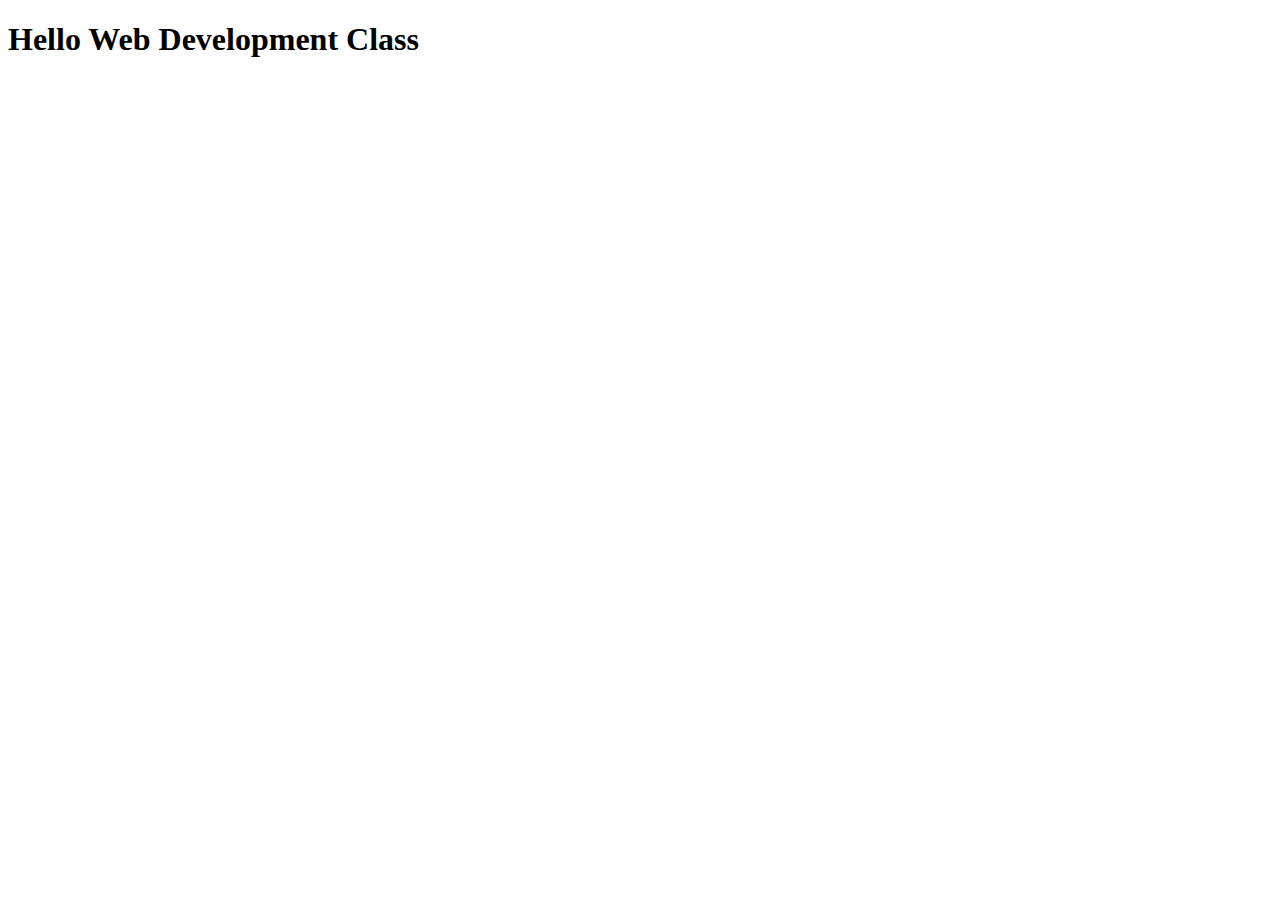
<file: index.html>
<!DOCTYPE html>
<html lang="en">
<head>
    <meta charset="UTF-8">
    <meta name="viewport" content="width=device-width, initial-scale=1.0">
    <title>Document</title>
</head>
<body>
    <h1>Hello Web Development Class</h1>
</body>
</html>
</file>
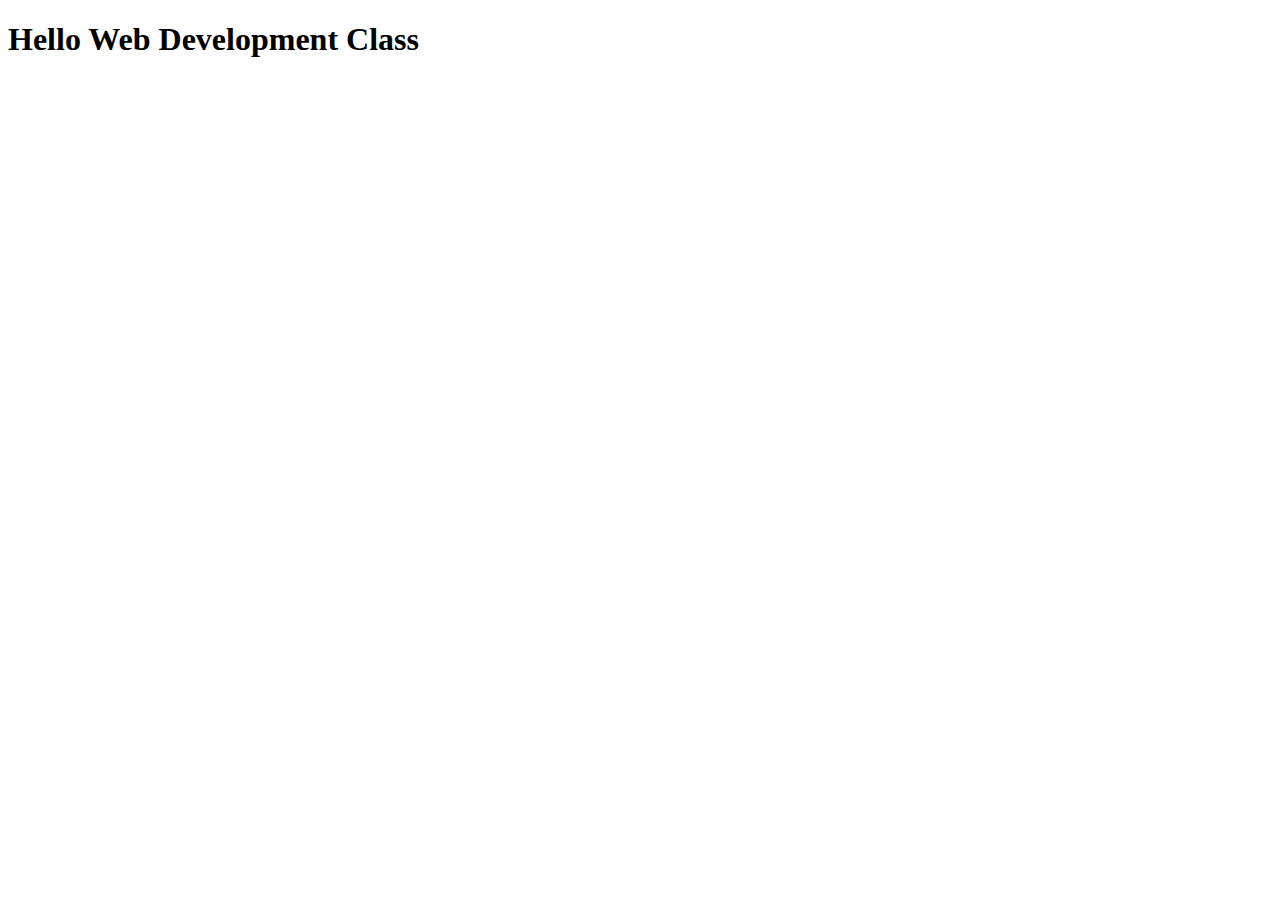
<file: class-exercises/index.html>
<!DOCTYPE html>
<html lang="en">
<head>
    <meta charset="UTF-8">
    <meta name="viewport" content="width=device-width, initial-scale=1.0">
    <title>Document</title>
</head>
<body>
    <h1>Hello Web Development Class</h1>
</body>
</html>
</file>
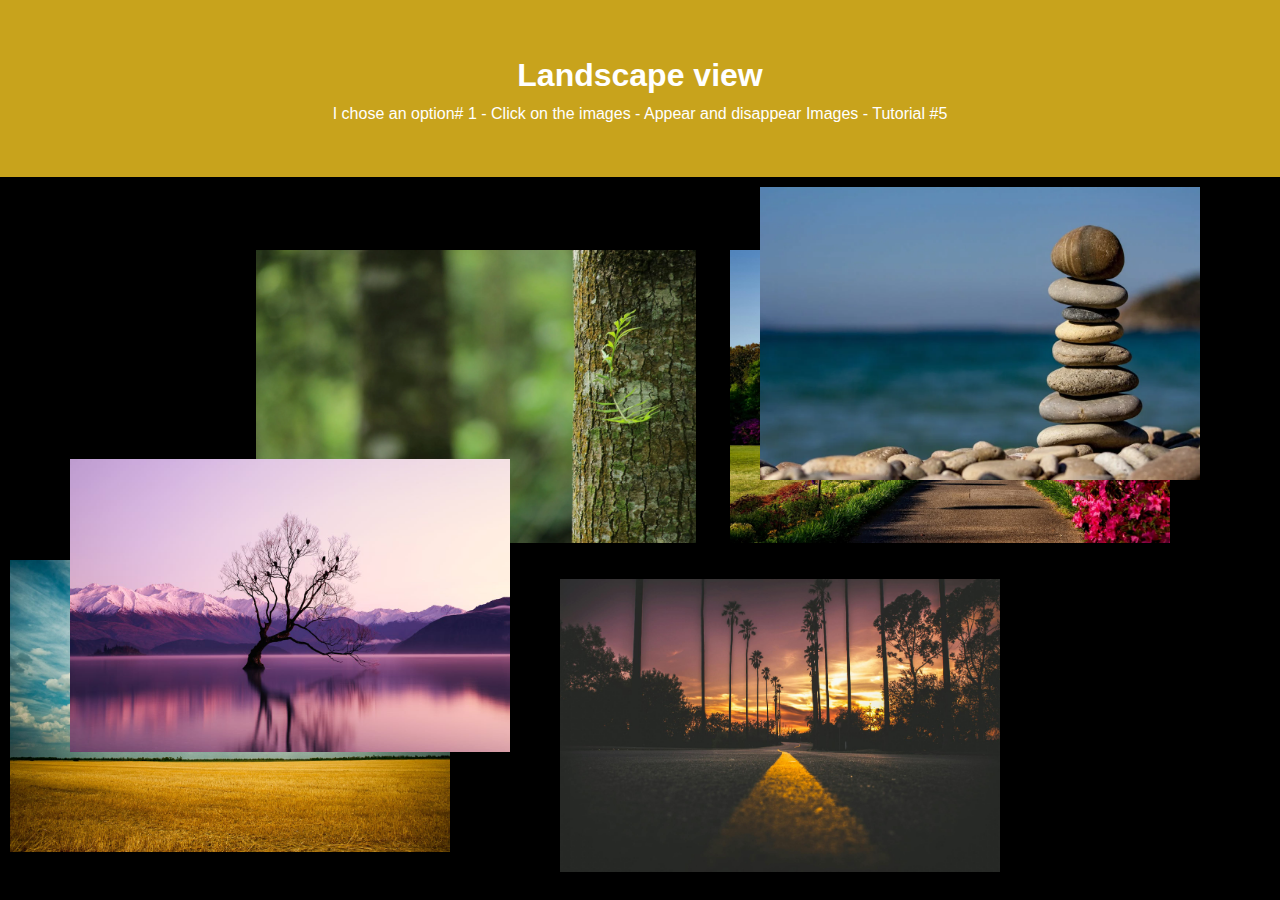
<file: dom/index.html>
<!DOCTYPE html>
<html lang="en">
<head>
    <meta charset="UTF-8">
    <meta name="viewport" content="width=device-width, initial-scale=1.0">
    <title>DOM Javascript Tutorial</title>
    <link rel="stylesheet" href="css/style.css">
</head>

<body>
    <header> 
        <h1 id="page-title">Landscape view</h1> 
        <p>I chose an option# 1 -  Click on the images - Appear and disappear Images - Tutorial #5</p>
    </header>

    <main>   
        <div class="image-div hidden" id="image1"> 
            <img src="images/image1.jpg" alt="tree">
        </div> 

        <div class="image-div hidden" id="image2"> 
            <img src="images/image2.jpg" alt="garden">
        </div>

        <div class="image-div hidden" id="image3"> 
            <img src="images/image3.jpg" alt="rockstack">
        </div>

        <div class="image-div hidden" id="image4"> 
            <img src="images/image4.jpg" alt="sunrise">
        </div>

        <div class="image-div hidden" id="image5"> 
            <img src="images/image5.jpg" alt="cloudsview">
        </div>

        <div class="image-div hidden" id="image6"> 
            <img src="images/image6.jpg" alt="treebirds">
        </div>
 
    </main> 

      <!-- Make images disappear when you click on them !--> 










    </main>
    
    <script src="js/main.js"></script> <!-- (loaded the above given list) !-->  
 
</body>
</html>

 <!--  <main> 
    <p class="text-block">Lorem ipsum dolor sit, amet consectetur adipisicing elit. A maiores itaque eos adipisci accusantium libero rerum culpa, ad nulla! Et id alias ratione soluta nesciunt distinctio ex dolorum placeat debitis. IDLKJDLKJ Lorem ipsum dolor sit amet consectetur adipisicing elit. Est, iste? Eos veniam magni fugiat praesentium, quos eligendi fuga facilis illo a impedit quod labore? Possimus tenetur itaque temporibus enim earum?</p> 
     <p class="text-block">Lorem ipsum dolor sit, amet consectetur adipisicing elit. A maiores itaque eos adipisci accusantium libero rerum culpa, ad nulla! Et id alias ratione soluta nesciunt distinctio ex dolorum placeat debitis.IDLKJDLKJ Lorem ipsum dolor sit amet consectetur adipisicing elit. Est, iste? Eos veniam magni fugiat praesentium, quos eligendi fuga facilis illo a impedit quod labore? Possimus tenetur itaque temporibus enim earum?</p> 
     <p class="text-block">Lorem ipsum dolor sit, amet consectetur adipisicing elit. A maiores itaque eos adipisci accusantium libero rerum culpa, ad nulla! Et id alias ratione soluta nesciunt distinctio ex dolorum placeat debitis.IDLKJDLKJ Lorem ipsum dolor sit amet consectetur adipisicing elit. Est, iste? Eos veniam magni fugiat praesentium, quos eligendi fuga facilis illo a impedit quod labore? Possimus tenetur itaque temporibus enim earum?</p> 
 </main> !-->
</file>
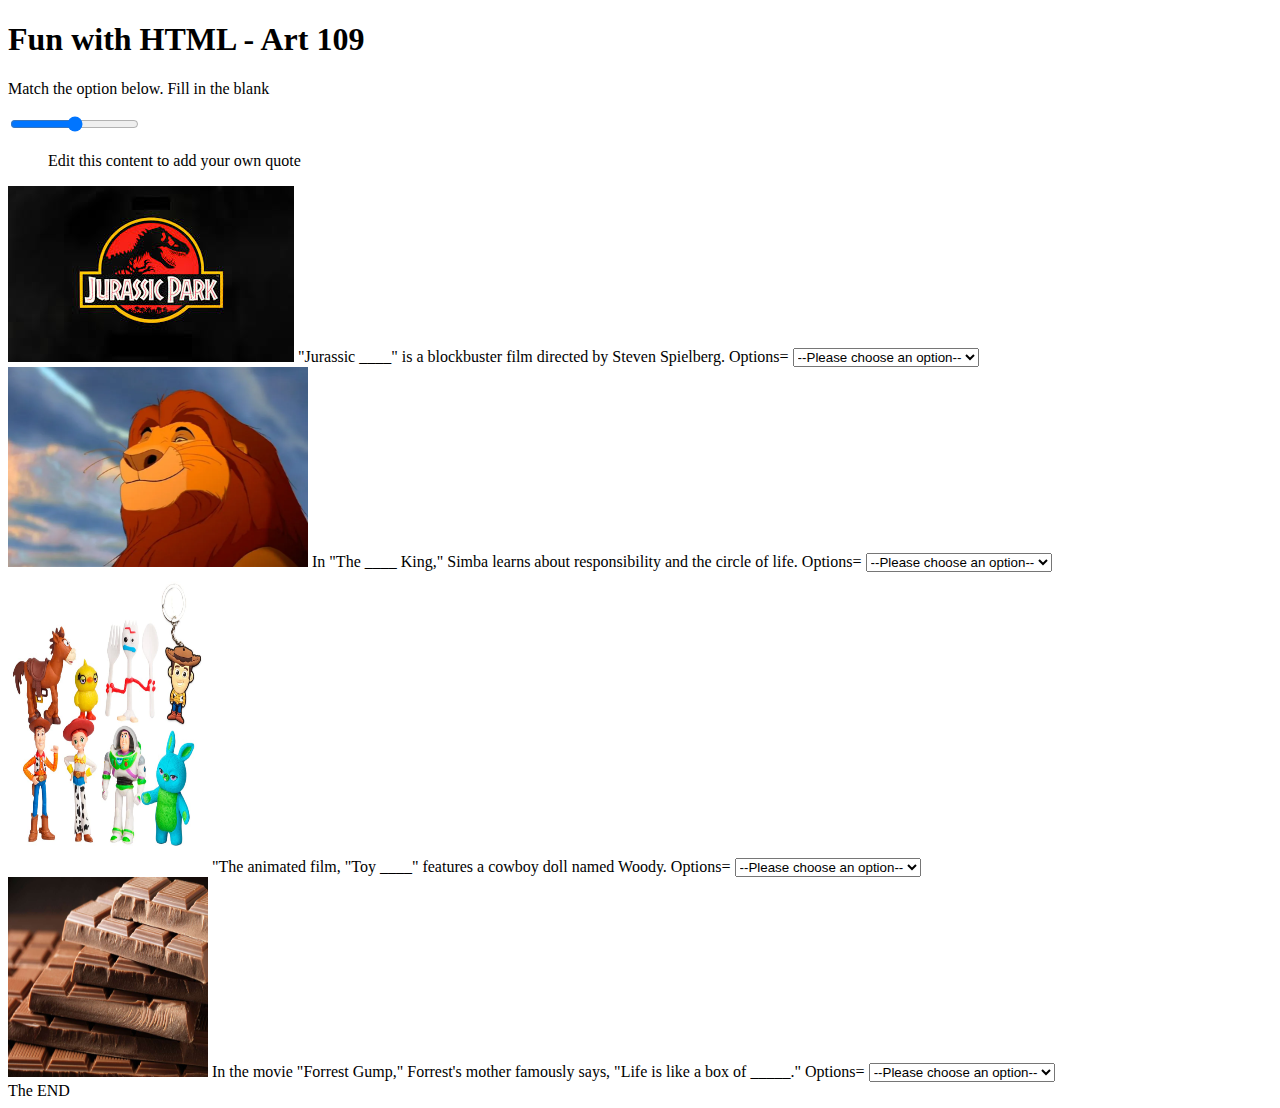
<file: funwithhtml/index.html>
<!DOCTYPE html>
<html lang="en">
<head>
    <meta charset="UTF-8">
    <meta name="viewport" content="width=device-width, initial-scale=1.0">
    <title>Document</title>
</head>
<body>
    <header>
       
        <h1>Fun with HTML - Art 109</h1>
        <div>            
            <p>Match the option below. 
                Fill in the blank</p> 
                <input type="range">

          </div>
               
    </header>
    
 <blockquote contenteditable="true">
            <p>Edit this content to add your own quote</p>
          </blockquote>
<div>
          <div>
<img src="images/Jurassic Park.jpg" alt="park">  
<label for="pet-select">"Jurassic ____" is a blockbuster film directed by Steven Spielberg.
Options=</label>

<select name="park" id="park-select">
  <option value="">--Please choose an option--</option>
  <option value="forest">forest</option>
  <option value="Park">Park</option>
  <option value="waterfall">waterfall</option>
  <option value="zoo">zoo</option>
  <option value="musume">musume</option>
  <option value="palace">palace</option>
</select>
</div>

<div>
    <img src="images/Lion.jpg" alt="Lion" width="300" height="200">  
    <label for="park-select">In "The ____ King," Simba learns about responsibility and the circle of life.        
    Options=</label>
    
    <select name="Lion id="Lion-select">
      <option value="">--Please choose an option--</option>
      <option value="monkey">monkey</option>
      <option value="tiger">tiger</option>
      <option value="Lion">Lion</option>
      <option value="bird">bird</option>
      <option value="duck">duck</option>
      <option value="fish">fish</option>
    </select>
</div>
<div>
    <img src="images/Toystory.jpg" alt="Story" width="200" height="300">  
<label for="story-select">"The animated film, "Toy ____" features a cowboy doll named Woody.
Options=</label>

<select name="story" id="story-select">
  <option value="story">--Please choose an option--</option>
  <option value="marvels">marvels</option>
  <option value="minions">minions</option>
  <option value="deadpool">deadpool</option>
  <option value="tom and jerry">tom and jerry</option>
  <option value="house">house</option>
  <option value="with duck">with duck</option>
</select>
</div>

<div>
    <img src="images/Chocolate.jpg" alt="Chocolates" width="200" height="200">  
<label for="pet-select">In the movie "Forrest Gump," Forrest's mother famously says, "Life is like a box of _____."
Options=</label>

<select name="Chocolates" id="Chocolates-select">
  <option value="">--Please choose an option--</option>
  <option value="mango">mango</option>
  <option value="banana">banana</option>
  <option value="apple">apple</option>
  <option value="Chocolates">Chocolates</option>
  <option value="avacado">avacado</option>
  <option value="strawberry">strawberry</option>
</select>
</div>

</div>

<footer>The END</footer>

</body>
</html>
</file>
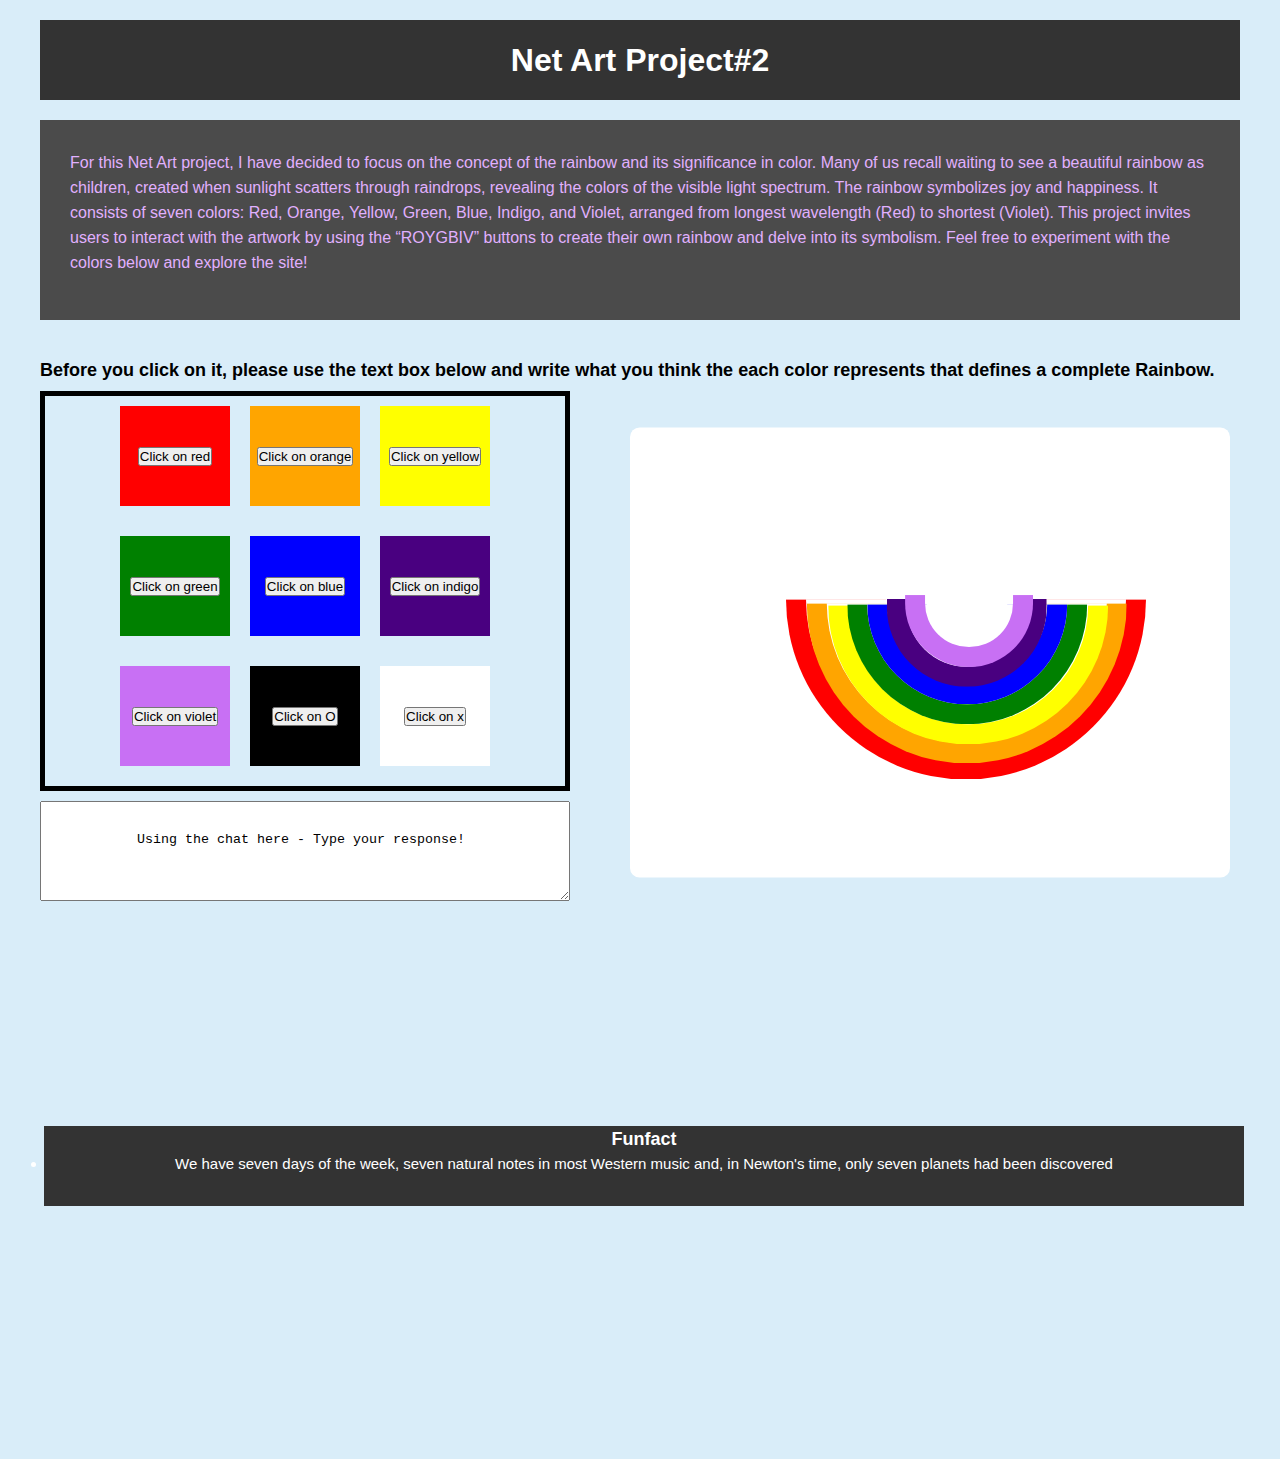
<file: project2/index.html>
<!DOCTYPE html>
<html lang="en">
    <head>
        <meta charset="UTF-8">
        <meta name="viewport" content="width=device-width, initial-scale=1.0">
        <!-- <script language="css" type="text/css" src="style.css"></script>  -->
        <link rel="stylesheet" href="style.css">  
        <title>Project#2 - Net Art</title>
        <script src="p5.js"></script>
        <!-- <h1>Project#2 - Net Art</h1> --> 
        
    </head>

<body>
   <!-- <video autoplay loop class="background-video"> 
   <source src="raindrops.mp4" type="video/mp4">  
   </video>  -->

    <header>
        <h1>Net Art Project#2</h1>  
    </header>

    <nav> 
        <!-- white block -->
        <p>For this Net Art project, I have decided to focus on the concept of the rainbow and its significance in color. Many of us recall waiting to see a beautiful rainbow as children, created when sunlight scatters through raindrops, revealing the colors of the visible light spectrum. The rainbow symbolizes joy and happiness. 
        It consists of seven colors: Red, Orange, Yellow, Green, Blue, Indigo, and Violet, arranged from longest wavelength (Red) to shortest (Violet).
        This project invites users to interact with the artwork by using the “ROYGBIV” buttons to create their own rainbow and delve into its symbolism.
        Feel free to experiment with the colors below and explore the site!
        </p> 

        <!-- <a href="#">Home</a>
        <a href="#">About</a>
        <a href="#">Contact</a> -->
     </nav>


      

    

        <section>
             <!-- add rainbow color box on right-bottom -->
            
           <!-- rainbow arc animation  -->

              <div class="container"> 
                <div class="rainbow-color">

                    <div id="redcolor"></div>
                    <div id="orangecolor"></div>
                    <div id="yellowcolor"></div>
                    <div id="greencolor"></div>
                    <div id="bluecolor"></div>
                    <div id="indigocolor"></div>
                    <div id="violet"></div>
                    
                </div>
            </div>
              
            
                 
            


    <main> 
        <div id="column">   
            <!-- /text/ -->

            <h3>Before you click on it, please use the text box below and write what you think the each color represents that defines a complete Rainbow. </h3>
            

                <!-- <h3>Using the Rainbow colors, find out what the color defines!</h3> -->

                <!-- <p>this is the body</p>  -->
          <!-- <div class="block1"> 

            </div>   -->

            <!-- <div class="block2"> 

                <h2>Rainbow color</h2>
                <p>this is the bodyA </p>   

            </div>-->

        </div>
       
    </main> 
  

    <!-- flex-container starts here -->
 <aside> 
                <!-- <p>Lorem ipsum dolor sit amet consectetur adipisicing elit. Ipsum magni dignissimos sequi iusto, nihil tempora! Facilis, reiciendis? Minima pariatur impedit odio quidem consectetur delectus, odit unde, repudiandae, sapiente tenetur eum?</p> -->

         <div class="flex-container"> 
                   <!-- need to use flexbox/Grid  -->
                    
                        <!-- <div class="grid-container">  -->
                            <!-- add the rainbow colors with effects(when click on it) and text --> 
                             
            <!-- <button style="font-size: 10px; background-color: grey;"> </button> -->
           

            <div class="grid-container">
                    <div class="color-box red">
                       <button id ="the button">Click on red</button><span class="color-name">Passion</span>


                      
 <body>
     <!-- <p><input type="button" id="theButton" value="click on red!" onclick="document.getElementById('textarea').innerHTML = 'This is new.'" /></p>
 <h3><div id="textarea"></div></h3> -->
                        </div> 
                       
            

                            </body>
                          </html>       
                
                
            <div class="grid-container">
                    <div class="color-box orange">
                        <button id ="the button">Click on orange</button> <span class="color-name">Confidence</span> 
                        </div>
                    </div>
         

            <div class="grid-container">
                    <div class="color-box yellow">
                        <button id ="the button">Click on yellow</button> <span class="color-name">Happiness</span>
                        </div>
                       </div>
                  

            <div class="grid-container">
                    <div class="color-box green">
                        <button id ="the button">Click on green</button> <span class="color-name">Growth</span>
                       </div>
                   </div>

                   <div class="grid-container">
                    <div class="color-box blue">
                        <button id ="the button">Click on blue</button>
                        <span class="color-name">Spirit</span>
                       </div>
                   </div>

                   <div class="grid-container">
                    <div class="color-box indigo"> 
                    <button id ="the button">Click on indigo</button><span class="color-name">Calmness</span>
                       </div>
                   </div>

                   <div class="grid-container">
                    <div class="color-box violet">
                        <button id ="the button">Click on violet</button>
                        <span class="color-name">Ambition</span>
                       </div>
                   </div>

                   <div class="grid-container">
                    <div class="color-box o">
                        <button id ="the button">Click on O</button>  
                        
                        <span class="color-name"><img src="images/ooo.png" alt="image" class="hide"> </span>
    
                        
                       
                    </div>
                   </div>

                   
                   <div class="grid-container">
                    <div class="color-box x">
                        <button id ="the button">Click on x</button> 
                        <span class="color-name"><img src="images/oops.png" alt="image" class="hide"> </span>

                       </div>
                   </div>

                   




                </div>

                    <!-- Repeat for other colors -->
                </div>

<!-- 

                    
                <div class="grid-item">Yellow</div>  
                <div class="grid-item">Green</div>
                <div class="grid-item">Blue</div>
                <div class="grid-item">Indigo</div>  
                <div class="grid-item">Violet</div>
                <div class="grid-item">X</div>
                <div class="grid-item">O</div>  
              -->

                 
                 <!-- <button onclick="togglePopup()">Show Up</button> -->
               </div>

                            

            </div>

            








          
                  <!-- Flex-box = css  -->
                  
                  


 </aside>      
 <!-- <click class="red">Name</click> -->
        <textarea> 
           
            Using the chat here - Type your response!
            
                
        </textarea>


        </section>
    
  <!-- some effects, color boxes 7 total, backgroun water effects water drops -->



<footer> 

<h3>Funfact</h3>
<ul>
<li>We have seven days of the week, seven natural notes in most Western music and, in Newton's time, only seven planets had been discovered</li>
</ul>
   
</footer>


    
</body>
</html>
</file>
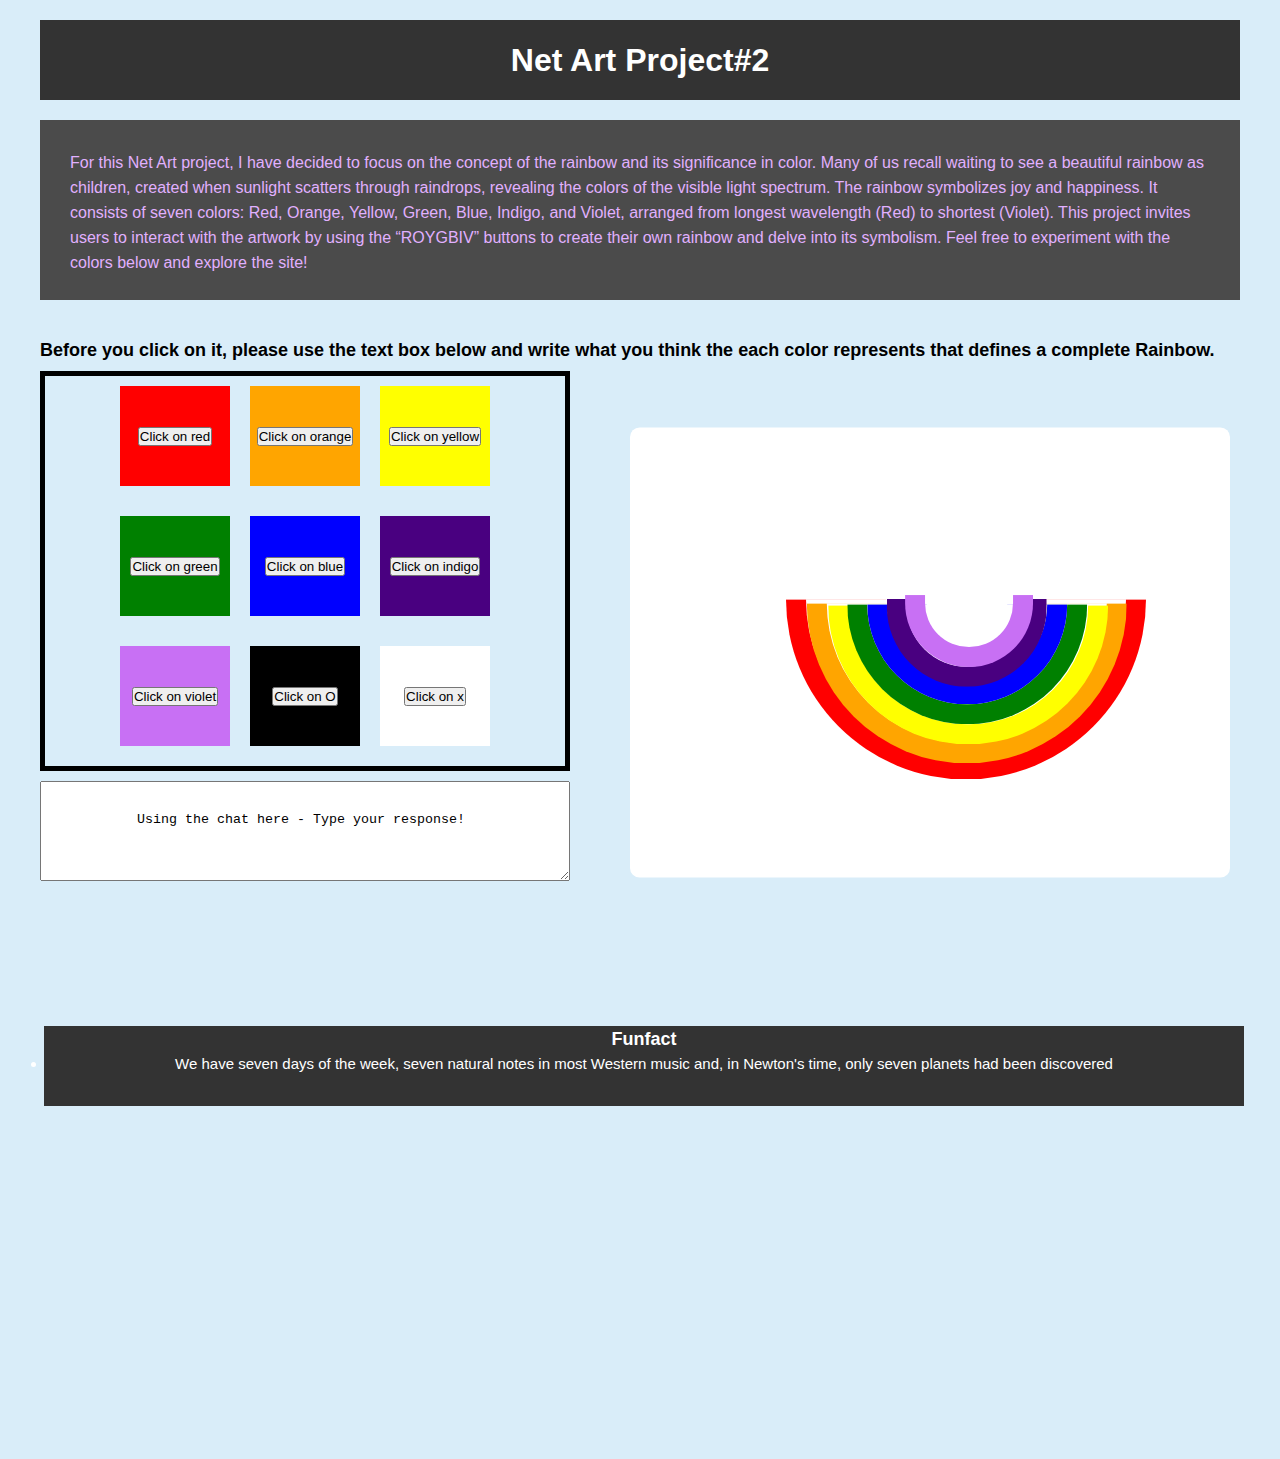
<file: project2A/index.html>
<!DOCTYPE html>
<html lang="en">
    <head>
        <meta charset="UTF-8">
        <meta name="viewport" content="width=device-width, initial-scale=1.0">
        <!-- <script language="css" type="text/css" src="style.css"></script>  -->
        <link rel="stylesheet" href="style.css">  
        <title>Project#2 - Net Art</title>
        <script src="p5.js"></script>
        <!-- <h1>Project#2 - Net Art</h1> --> 
        
    </head>

<body>
   <!-- <video autoplay loop class="background-video"> 
   <source src="raindrops.mp4" type="video/mp4">  
   </video>  -->

    <header>
        <h1>Net Art Project#2</h1>  
    </header>

    <nav> 
        <!-- white block -->
        <p>For this Net Art project, I have decided to focus on the concept of the rainbow and its significance in color. Many of us recall waiting to see a beautiful rainbow as children, created when sunlight scatters through raindrops, revealing the colors of the visible light spectrum. The rainbow symbolizes joy and happiness. 
        It consists of seven colors: Red, Orange, Yellow, Green, Blue, Indigo, and Violet, arranged from longest wavelength (Red) to shortest (Violet).
        This project invites users to interact with the artwork by using the “ROYGBIV” buttons to create their own rainbow and delve into its symbolism.
        Feel free to experiment with the colors below and explore the site!
        </p> 

        <!-- <a href="#">Home</a>
        <a href="#">About</a>
        <a href="#">Contact</a> -->
     </nav>


      

    

        <section>
             <!-- add rainbow color box on right-bottom -->
            
           <!-- rainbow arc animation  -->

              <div class="container"> 
                <div class="rainbow-color">

                    <div id="redcolor"></div>
                    <div id="orangecolor"></div>
                    <div id="yellowcolor"></div>
                    <div id="greencolor"></div>
                    <div id="bluecolor"></div>
                    <div id="indigocolor"></div>
                    <div id="violet"></div>
                    
                </div>
            </div>
              
            
                 
            


    <main> 
        <div id="column">   
            <!-- /text/ -->

            <h3>Before you click on it, please use the text box below and write what you think the each color represents that defines a complete Rainbow. </h3>
            

                <!-- <h3>Using the Rainbow colors, find out what the color defines!</h3> -->

                <!-- <p>this is the body</p>  -->
          <!-- <div class="block1"> 

            </div>   -->

            <!-- <div class="block2"> 

                <h2>Rainbow color</h2>
                <p>this is the bodyA </p>   

            </div>-->

        </div>
       
    </main> 
  

    <!-- flex-container starts here -->
 <aside> 
                <!-- <p>Lorem ipsum dolor sit amet consectetur adipisicing elit. Ipsum magni dignissimos sequi iusto, nihil tempora! Facilis, reiciendis? Minima pariatur impedit odio quidem consectetur delectus, odit unde, repudiandae, sapiente tenetur eum?</p> -->

         <div class="flex-container"> 
                   <!-- need to use flexbox/Grid  -->
                    
                        <!-- <div class="grid-container">  -->
                            <!-- add the rainbow colors with effects(when click on it) and text --> 
                             
            <!-- <button style="font-size: 10px; background-color: grey;"> </button> -->
           

            <div class="grid-container">
                    <div class="color-box red">
                       <button id ="the button">Click on red</button><span class="color-name">Passion</span>


                      
 <body>
     <!-- <p><input type="button" id="theButton" value="click on red!" onclick="document.getElementById('textarea').innerHTML = 'This is new.'" /></p>
 <h3><div id="textarea"></div></h3> -->
                        </div> 
                       
            

                            </body>
                          </html>       
                
                
            <div class="grid-container">
                    <div class="color-box orange">
                        <button id ="the button">Click on orange</button> <span class="color-name">Confidence</span> 
                        </div>
                    </div>
         

            <div class="grid-container">
                    <div class="color-box yellow">
                        <button id ="the button">Click on yellow</button> <span class="color-name"><p>Happiness</p></span>
                        </div>
                       </div>
                  

            <div class="grid-container">
                    <div class="color-box green">
                        <button id ="the button">Click on green</button> <span class="color-name">Growth</span>
                       </div>
                   </div>

                   <div class="grid-container">
                    <div class="color-box blue">
                        <button id ="the button">Click on blue</button>
                        <span class="color-name">Spirit</span>
                       </div>
                   </div>

                   <div class="grid-container">
                    <div class="color-box indigo"> 
                    <button id ="the button">Click on indigo</button><span class="color-name">Calmness</span>
                       </div>
                   </div>

                   <div class="grid-container">
                    <div class="color-box violet">
                        <button id ="the button">Click on violet</button>
                        <span class="color-name">Ambition</span>
                       </div>
                   </div>

                   <div class="grid-container">
                    <div class="color-box o">
                        <button id ="the button">Click on O</button>  
                        
                        <span class="color-name"><img src="images/ooo.png" alt="image" class="hide"> </span>
    
                        
                       
                    </div>
                   </div>

                   
                   <div class="grid-container">
                    <div class="color-box x">
                        <button id ="the button">Click on x</button> 
                        <span class="color-name"><img src="images/oops.png" alt="image" class="hide"> </span>

                       </div>
                   </div>

                   




                </div>

                    <!-- Repeat for other colors -->
                </div>

<!-- 

                    
                <div class="grid-item">Yellow</div>  
                <div class="grid-item">Green</div>
                <div class="grid-item">Blue</div>
                <div class="grid-item">Indigo</div>  
                <div class="grid-item">Violet</div>
                <div class="grid-item">X</div>
                <div class="grid-item">O</div>  
              -->

                 
                 <!-- <button onclick="togglePopup()">Show Up</button> -->
               </div>

                            

            </div>

            








          
                  <!-- Flex-box = css  -->
                  
                  


 </aside>      
 <!-- <click class="red">Name</click> -->
        <textarea> 
           
            Using the chat here - Type your response!
            
                
        </textarea>


        </section>
    
  <!-- some effects, color boxes 7 total, backgroun water effects water drops -->



<footer> 

<h3>Funfact</h3>
<ul>
<li>We have seven days of the week, seven natural notes in most Western music and, in Newton's time, only seven planets had been discovered</li>
</ul>
   
</footer>


    
</body>
</html>
</file>
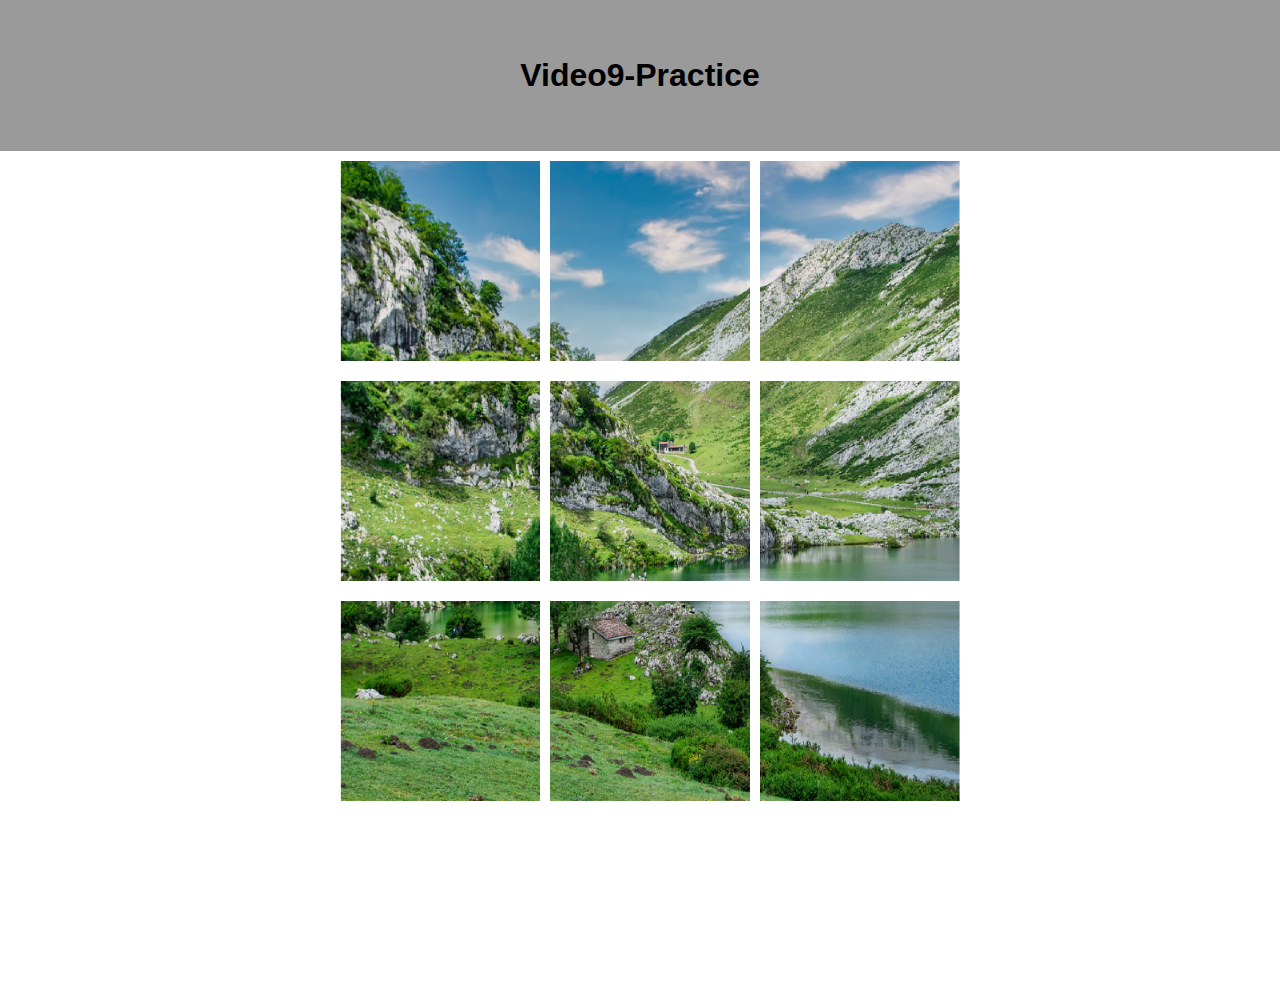
<file: video9-practice/index.html>
<!DOCTYPE html>
<html lang="en">

<head>
    <meta charset="UTF-8">
    <meta name="viewport" content="width=device-width, initial-scale=1.0">
    <title>DOM Javascript Tutorial</title>
    <link rel="stylesheet" href="css/style.css">
</head>

<body>
    <header>
        <h1 id="page-title">Video9-Practice</h1>
    </header>
    
    <main>

        <div class="grid-container">  

            <img class="image-grid" id="#image1" src="images/1.png" alt="grid1"/>
            <img class="image-grid" id="#image2" src="images/2.png" alt="grid2"/>
            <img class="image-grid" id="#image3" src="images/3.png" alt="grid3"/> 
            <img class="image-grid" id="#image4" src="images/4.png" alt="grid4"/> 
            <img class="image-grid" id="#image5" src="images/5.png" alt="grid5"/> 
            <img class="image-grid" id="#image6" src="images/6.png" alt="grid6"/> 
            <img class="image-grid" id="#image7" src="images/7.png" alt="grid7"/> 
            <img class="image-grid" id="#image8" src="images/8.png" alt="grid8"/> 
            <img class="image-grid" id="#image9" src="images/9.png" alt="grid9"/> 

        </div>  <!-- flex box image grid -->

    </main>
    
    <script src="js/main.js"></script>

</body>

</html>
</file>
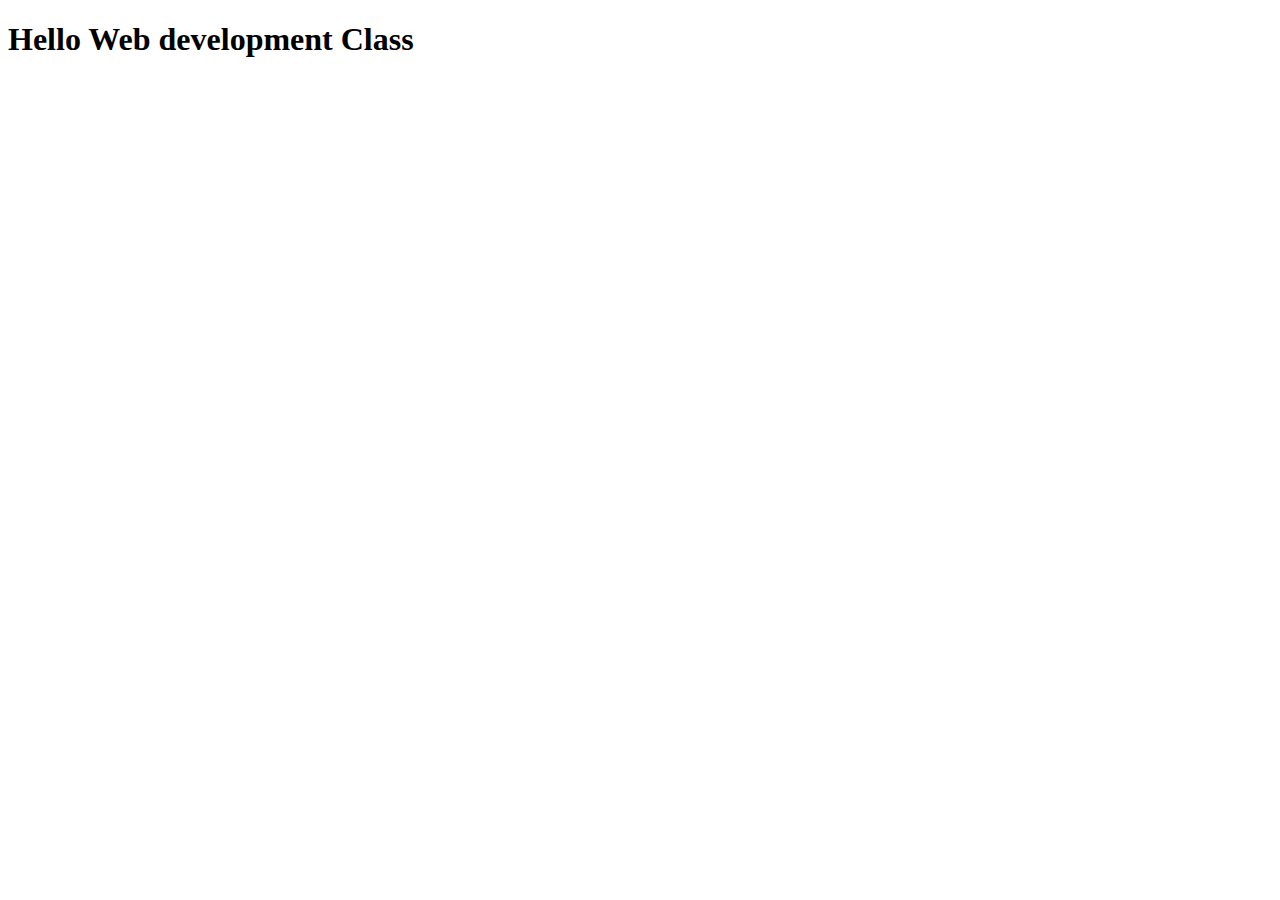
<file: class-exercises/html-01/index.html>
<!DOCTYPE html>
<html lang="en">
<head>
    <meta charset="UTF-8">
    <meta name="viewport" content="width=device-width, initial-scale=1.0">
    <title>Document</title>
</head>
<body>
    <body>
        <h1>Hello Web development Class</h1>
    </body>
</body>
</html>
</file>
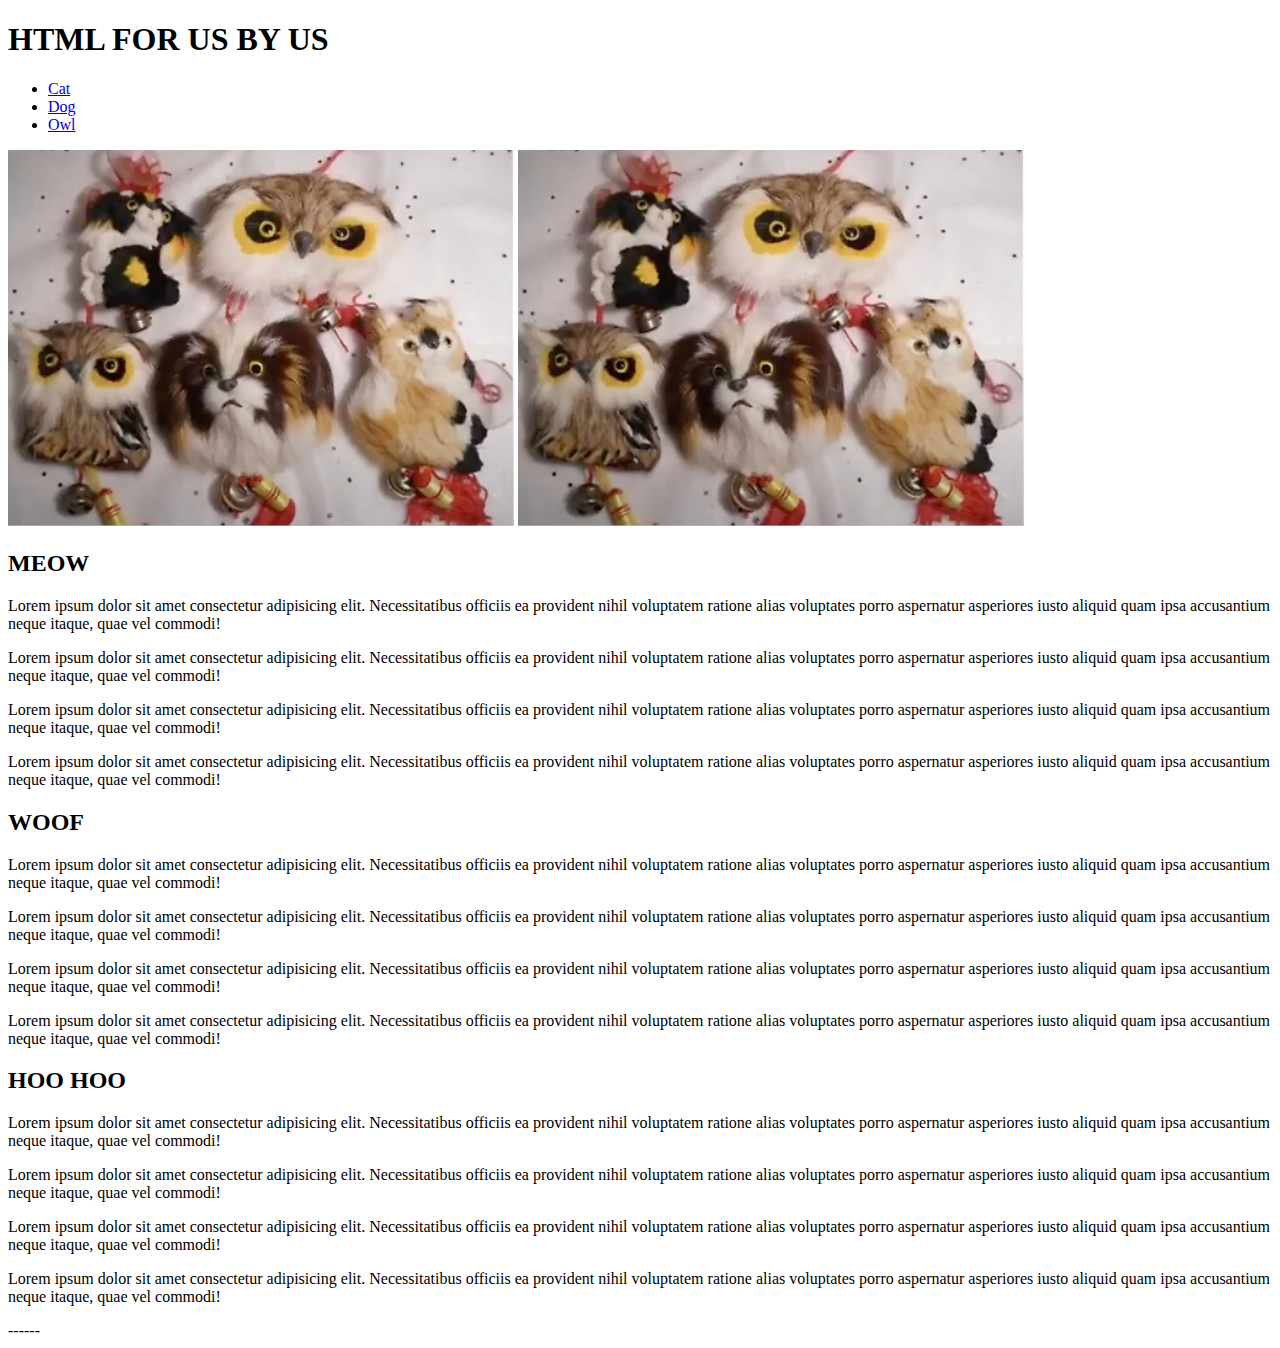
<file: tutorials/01-html/index.html>
<!DOCTYPE html>
<html lang="en">
<head>
    <meta charset="UTF-8">
    <meta name="viewport" content="width=device-width, initial-scale=1.0">
    <title>HTML Tut</title>
    <meta name= "description" content="tutorials blah blah">
</head>
<body>
    <header>
        <h1 draggable="true">HTML FOR US BY US</h1>
        <nav>
            <ul>
                <li><a href="#Cat">Cat</a></li>
                <li><a href="#Dog">Dog</a></li>
                <li><a href="#Owl">Owl</a></li>
            </ul>
        </nav>
        <div>
        <img src="images/images:owl-dog-cat.jpeg" alt="Owls Cats and Dogs Plushies">  
        <img src="images/images:owl-dog-cat.jpeg" alt="Owls Cats and Dogs Plushies">  
        </div>
    </header>
    <main>
        <section id="cat" class="blue section">
            <h2>MEOW</h2>
            <p>Lorem ipsum dolor sit amet consectetur adipisicing elit. Necessitatibus 
               officiis ea provident nihil voluptatem ratione alias voluptates porro aspernatur 
               asperiores iusto aliquid quam ipsa accusantium neque itaque, quae vel commodi!</p>
               
            <p>Lorem ipsum dolor sit amet consectetur adipisicing elit. Necessitatibus 
                officiis ea provident nihil voluptatem ratione alias voluptates porro aspernatur 
                asperiores iusto aliquid quam ipsa accusantium neque itaque, quae vel commodi!</p>
               
            <p>Lorem ipsum dolor sit amet consectetur adipisicing elit. Necessitatibus 
                    officiis ea provident nihil voluptatem ratione alias voluptates porro aspernatur 
                    asperiores iusto aliquid quam ipsa accusantium neque itaque, quae vel commodi!</p>

                    <p>Lorem ipsum dolor sit amet consectetur adipisicing elit. Necessitatibus 
                        officiis ea provident nihil voluptatem ratione alias voluptates porro aspernatur 
                        asperiores iusto aliquid quam ipsa accusantium neque itaque, quae vel commodi!</p>
        </section>
        
        <section id="dog" class="blue section">
            <h2>WOOF</h2>
        <p>Lorem ipsum dolor sit amet consectetur adipisicing elit. Necessitatibus 
            officiis ea provident nihil voluptatem ratione alias voluptates porro aspernatur 
            asperiores iusto aliquid quam ipsa accusantium neque itaque, quae vel commodi!</p>
        
            <p>Lorem ipsum dolor sit amet consectetur adipisicing elit. Necessitatibus 
                officiis ea provident nihil voluptatem ratione alias voluptates porro aspernatur 
                asperiores iusto aliquid quam ipsa accusantium neque itaque, quae vel commodi!</p>
        
                <p>Lorem ipsum dolor sit amet consectetur adipisicing elit. Necessitatibus 
                    officiis ea provident nihil voluptatem ratione alias voluptates porro aspernatur 
                    asperiores iusto aliquid quam ipsa accusantium neque itaque, quae vel commodi!</p>

                    <p>Lorem ipsum dolor sit amet consectetur adipisicing elit. Necessitatibus 
                        officiis ea provident nihil voluptatem ratione alias voluptates porro aspernatur 
                        asperiores iusto aliquid quam ipsa accusantium neque itaque, quae vel commodi!</p>
        </section>

        <section id="owl" class="blue section">
            <h2>HOO HOO</h2>
            <p>Lorem ipsum dolor sit amet consectetur adipisicing elit. Necessitatibus 
                officiis ea provident nihil voluptatem ratione alias voluptates porro aspernatur 
                asperiores iusto aliquid quam ipsa accusantium neque itaque, quae vel commodi!</p>
            
                <p>Lorem ipsum dolor sit amet consectetur adipisicing elit. Necessitatibus 
                    officiis ea provident nihil voluptatem ratione alias voluptates porro aspernatur 
                    asperiores iusto aliquid quam ipsa accusantium neque itaque, quae vel commodi!</p>
                   
                    <p>Lorem ipsum dolor sit amet consectetur adipisicing elit. Necessitatibus 
                        officiis ea provident nihil voluptatem ratione alias voluptates porro aspernatur 
                        asperiores iusto aliquid quam ipsa accusantium neque itaque, quae vel commodi!</p>

                        <p>Lorem ipsum dolor sit amet consectetur adipisicing elit. Necessitatibus 
                            officiis ea provident nihil voluptatem ratione alias voluptates porro aspernatur 
                            asperiores iusto aliquid quam ipsa accusantium neque itaque, quae vel commodi!</p>
        </section>

    </main>
    <footer>------</footer>
</body>
</html>
</file>
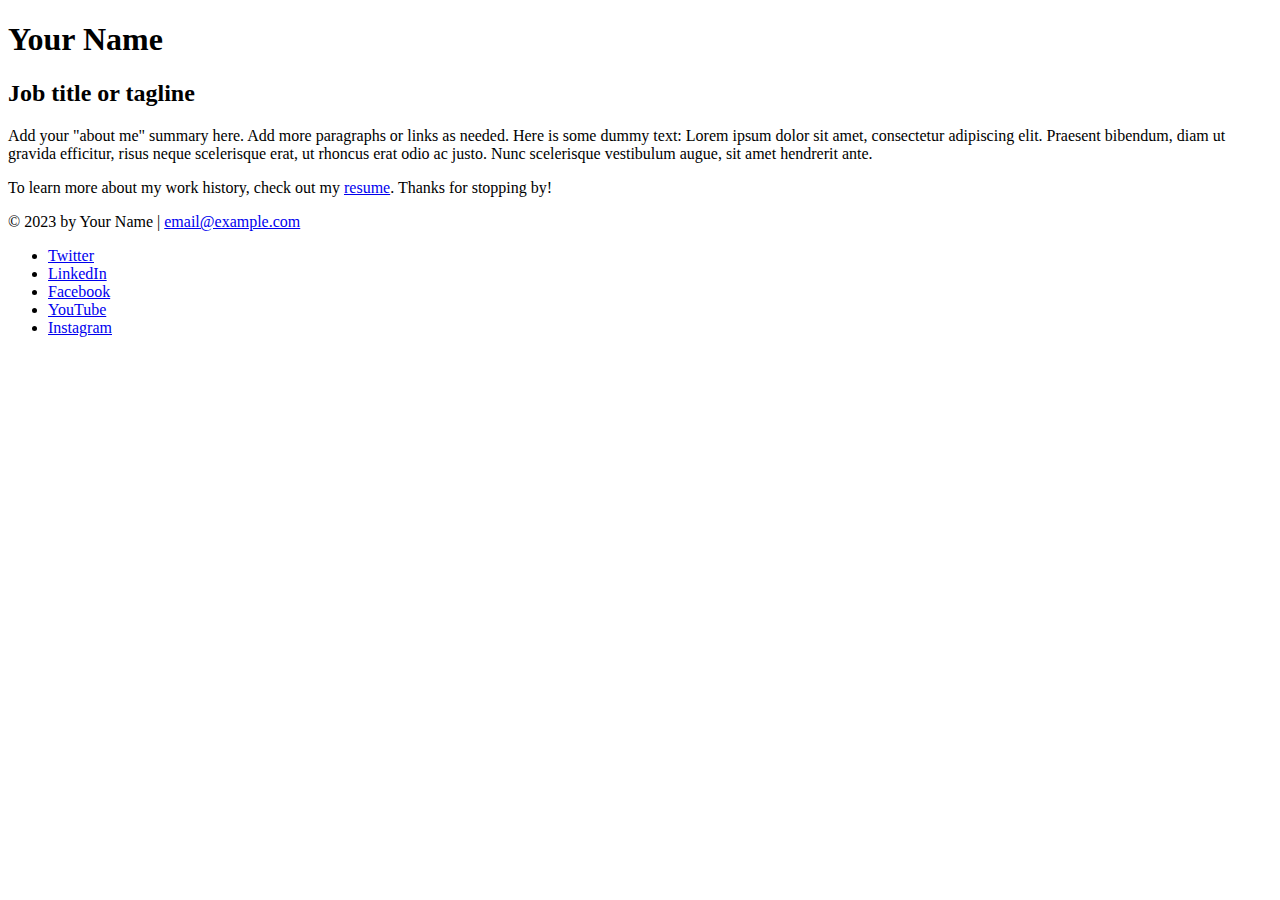
<file: tutorials/css/exercise-files/starter-files/index.html>
<!DOCTYPE html>
<html lang="en">
  <head>
    <meta charset="UTF-8">
    <meta name="viewport" content="width=device-width, initial-scale=1">
    <title>Add a relevant page title</title>
  </head>
  <body>
    <!-- //  INTRO  // -->
    <header>
      <!-- Start content edits below this line. -->
      <h1>Your Name</h1>
      <h2>Job title or tagline</h2>

      <!-- End content edits here. -->
    </header>

    <!-- //  ABOUT ME  // -->
    <main>
      <!-- Start content edits below this line. -->
      <p>Add your "about me" summary here. Add more paragraphs or links as needed. Here is some dummy text: Lorem ipsum dolor sit amet, consectetur adipiscing elit. Praesent bibendum, diam ut gravida efficitur, risus neque scelerisque erat, ut rhoncus erat odio ac justo. Nunc scelerisque vestibulum augue, sit amet hendrerit ante.</p>
      <p>To learn more about my work history, check out my <a href="resume.html"> resume</a>. Thanks for stopping by!</p>

      <!-- End content edits here. -->
    </main>

    <!-- //  FOOTER INFO, SOCIAL MEDIA  // -->
    <footer>
      <!-- Start content edits below this line. -->
      <p>© 2023 by Your Name | <a href="mailto:email@example.com">email@example.com</a></p>

      <!-- Add or remove any networks. -->
      <ul>
        <li>
          <a href="#" target="_blank">Twitter</a>
        </li>
        <li>
          <a href="#" target="_blank">LinkedIn</a>
        </li>
        <li>
          <a href="#" target="_blank">Facebook</a>
        </li>
        <li>
          <a href="#" target="_blank">YouTube</a>
        </li>
        <li>
          <a href="#" target="_blank">Instagram</a>
        </li>
      </ul>
      <!-- End content edits here. -->
    </footer>
  </body>
</html>
</file>
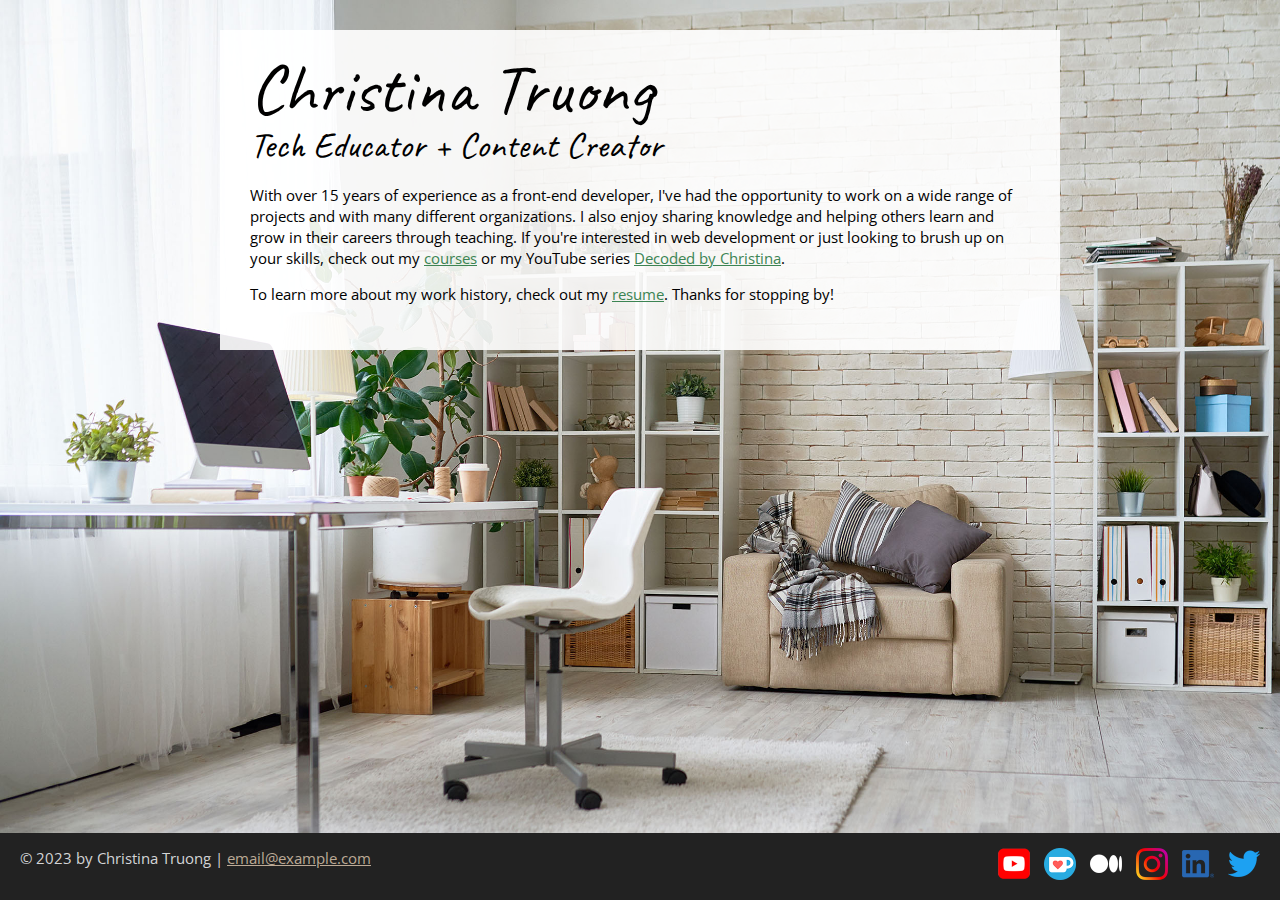
<file: tutorials/css/exercise-files/final/personal-site/index.html>
<!DOCTYPE html>
<html lang="en">
  <head>
    <meta charset="UTF-8">
    <meta name="viewport" content="width=device-width, initial-scale=1.0">
    <title>Christina Truong, Tech Educator and Content Creator</title>
    <link rel="preconnect" href="https://fonts.googleapis.com">
    <link rel="preconnect" href="https://fonts.gstatic.com" crossorigin>
    <link href="https://fonts.googleapis.com/css2?family=Caveat&family=Open+Sans&display=swap" rel="stylesheet">
    <link rel="stylesheet" href="css/styles.css">
  </head>
  <body class="home">
    <!-- //  INTRO  // -->
    <div class="content-wrapper">
      <div class="content-bg">
        <header>
          <!-- Start content edits below this line. -->
          <h1>Christina Truong</h1>
          <h2>Tech Educator + Content Creator</h2>

          <!-- End content edits here. -->
        </header>

        <!-- //  ABOUT ME  // -->
        <main>
          <p>With over 15 years of experience as a front-end developer, I've had the opportunity to work on a wide range of projects and with many different organizations. I also enjoy sharing knowledge and helping others learn and grow in their careers through teaching. If you're interested in web development or just looking to brush up on your skills, check out my <a href="https://christinatruong.com/courses/" target="_blank">courses</a> or my YouTube series <a href="https://www.youtube.com/@madebychristina" target="_blank">Decoded by Christina</a>.</p>

          <p>To learn more about my work history, check out my <a href="resume.html"> resume</a>. Thanks for stopping by!</p>
        </main>
      </div>
    </div>
    <!-- //  FOOTER INFO, SOCIAL MEDIA  // -->
    <footer>
      <p>© 2023 by Christina Truong |  <a href="mailto:email@example.com">email@example.com</a></p>

      <ul class="socials">
        <li>
          <a href="https://www.youtube.com/@madebychristina" target="_blank"><img src="images/icon-logo-youtube.png" alt="My YouTube channel"></a>
        </li>
        <li>
          <a href="https://ko-fi.com/christinatruong" target="_blank"><img src="images/icon-logo-ko-fi.png" alt="My Ko-Fi homepage"></a>
        </li>
        <li>
          <a href="https://medium.com/@christinatruong" target="_blank"><img src="images/icon-logo-medium.png" alt="My Medium homepage"></a>
        </li>
        <li>
          <a href="https://www.instagram.com/christina.is.online/" target="_blank"><img src="images/icon-logo-instagram.png" alt="My Instagram"></a>
        </li>
        <li>
          <a href="https://ca.linkedin.com/in/christinatruong" target="_blank"><img src="images/icon-logo-linkedin.png" alt="My LinkedIn profile"></a>
        </li>
        <li>
          <a href="https://twitter.com/christinatruong" target="_blank"><img src="images/icon-logo-twitter.png" alt="My Twitter profile"></a>
        </li>
      </ul>
    </footer>
  </body>
</html>
</file>
<file: project2/style.css>
* {
    margin: 0;
    padding: 0; 
    box-sizing: border-box; 
}

 body { /*whole page*/
        width: 1200px; /* Set width to 800 pixels */ 
        height: 1000px; /* Set height to 600 pixels */ 
        margin: 20px auto; /* Center content horizontally */
        background-color: rgb(217, 237, 249);
}


header { 
    /* My Website - top header */
    width: 100%; 
    height: 80px;
    background-color: #333;
    color: #fff; /* text-color */
    text-align: center;
    line-height: 80px;  
    margin-bottom: 20px;

}


header h1 {
font-family: 'Lucida Sans', 'Lucida Sans Regular', 'Lucida Grande', 'Lucida Sans Unicode', Geneva, Verdana, sans-serif;
}

p {
 font-family: 'Lucida Sans', 'Lucida Sans Regular', 'Lucida Grande', 'Lucida Sans Unicode', Geneva, Verdana, sans-serif; 
}
   
h3 {
  font-family: 'Lucida Sans', 'Lucida Sans Regular', 'Lucida Grande', 'Lucida Sans Unicode', Geneva, Verdana, sans-serif;
  font-size: 18px;
  
}

nav { 
     /* first White box - 2nd header */ 
    width: 100%; 
    height: 20%;
    background-color: rgb(75, 75, 75); 
    color: #fff;
    line-height: 50px;
    margin-bottom: 40px;
    text-align: center;

    }



/* Clear floats after the columns 
.row:after {
  content: "#";
  display: table;
  clear: both;
} */


 nav p { /*paragraph block*/
    display: block;
    text-align: left;
    text-decoration: none;
    color: #e1b0ff; 
    padding: 30px; 
    line-height: 25px;
    font-family: 'Lucida Sans', 'Lucida Sans Regular', 'Lucida Grande', 'Lucida Sans Unicode', Geneva, Verdana, sans-serif;
    /* width: 1000px;  */
 
 }   


.container { 
/* animation of rainbow colors */
height: 450px; 
width: 600px; 
background-color: #ffffff;
position: absolute; /*fixed in the right layout*/ 
transform: translate(-40%, 5%);
left: 68%;
top: 45%;  
border-radius: 0.6em;


}

.rainbow-color {
/* background-color: #ffff; */
position: fixed;
transform: translate(-40%, 20%);
left: 50%; 
animation: spin 8s infinite; 
transform-origin: 50% 0;

}
 
@keyframes spin { /* @keyframes = rule specifies the animation code.*/
  /* Specify when the style change will happen in percent, or with the keywords "from" and "to", which is the same as 0% and 100%. 0% is the beginning of the animation, 100% is when the animation is complete. */
/*starting*/

30% {
  position: fixed;
  transform: translate(-50%, 40%) rotate(180deg);
}

55% {
transform: translate(-60%, 40%) rotate(180deg); 
position: fixed;
}

85% {
transform: translate(-40%, 10%) rotate(360deg);
position: fixed;

} 

100% {
transform: translate(-60%, 30%) rotate(360deg);
position: fixed;

} 

} 
/*Ended keyframe spinner - given percentage according to speed and mode*/

/* rainbow colors */
#redcolor { 
height: 11.25em; 
width: 22.5em;
border: 1.25em solid red;
border-top: none; /*cuts of the line*/
top: calc(50% + 5.62em); border-radius: 0 0 11.25em 11.25em;
animation-delay: 0.4s;

}

#orangecolor {
height: 10em; 
width: 20em; /*given width + height*/
border: 1.25em solid orange;
/* top: calc(50% + 5em);  */
border-top: none; /*cuts of the line*/
border-radius: 0 0 10em 10em;
transform: translate(6.5%, -110%);
} /*right/left, down/up */


#yellowcolor {
height: 8.7em; 
width: 17.5em; /*given width + height*/
border: 1.25em solid yellow;
top: calc(50% + 4.37em); 
border-top: none; /*cuts of the line*/
border-radius: 0 0 10em 10em;
transform: translate(15.05%, -240%);
/*right/left, down/up */


}


#greencolor {
height: 7.5em; 
width: 15em; /*given width + height*/
border: 1.25em solid green;
top: calc(50% + 3.75em); 
border-top: none; /*cuts of the line*/
border-radius: 0 0 7.5em 7.5em;
transform: translate(25.5%, -395%);
/*right/left, down/up */

}


#bluecolor {
  height: 6.25em;  
  width: 12.5em; /*given width + height*/
  border: 1.25em solid blue;
  top: calc(50% + 3.12em); 
  border-top: none; /*cuts of the line*/
  border-radius: 0 0 6.25em 6.25em;
  transform: translate(40.60%, -594%); 
  /*right/left, down/up */

}

#indigocolor {
  height: 5.5em;  
  width: 10em; /*given width + height*/
  border: 1.25em solid rgb(73, 0, 128);
  /* top: calc(50% + 0em);  */
  border-top: none; /*cuts of the line*/
  border-radius: 0 0 6.25em 6.25em; 
  transform: translate(63%, -795%); 
  /*right/left, down/up */


}

#violet {
  height: 4.5em;  
  width: 8em; /*given width + height*/
  border: 1.25em solid rgb(200, 112, 244);
  top: calc(50% + 3.12em); 
  border-top: none; /*cuts of the line*/
  border-radius: 0 0 6em 6em;
  transform: translate(93%, -1099%); 
  /*right/left, down/up */

} 

/*animation code ends here*/ 


/* .block1 {
 width: 500px;
 height: 200px;
 columns: 2;
 column-gap: 40px;


}

.block2 {
 width: 500px;
 height: 200px;
 columns: 2;
 column-gap: 40px;

}
*/




 .flex-container {
  width: 530px; 
  height: 400px;
  margin: 10px 0px; 
  border: 5px solid;
  display: flex;
  flex-direction: row;
  flex-wrap: wrap;
  justify-content: space-around;
  
} 

.color-box {
  /* border: 5px, solid; */
  width: 110px;
  height: 100px; 
  display: flex;
  justify-content: center;
  align-items: center;
  position: relative; /* Position relative for absolute child */
  margin: 10px; 
  transition: background-color 0.3s; /* Smooth transition */
  grid-column: auto;
}

.color-name {
  display: none; /* Initially hide the name */
  /* position: absolute; Position absolutely within the box */
  /* color: rgb(0, 0, 0); Text color */
  font-size: 16px; /* Font size */
  text-align: center; /* Center the text */
  width: 100%; /* Full width */
}

.color-box:hover .color-name {
  display: inline; /* Show on hover */
}

.red {
  background-color: red;
  font-family: 'Lucida Sans', 'Lucida Sans Regular', 'Lucida Grande', 'Lucida Sans Unicode', Geneva, Verdana, sans-serif;
color: white; 
}

.orange {
  background-color: orange;
  font-family: 'Lucida Sans', 'Lucida Sans Regular', 'Lucida Grande', 'Lucida Sans Unicode', Geneva, Verdana, sans-serif;
  color: white; 
}

.yellow {
  background-color: yellow;
  font-family: 'Lucida Sans', 'Lucida Sans Regular', 'Lucida Grande', 'Lucida Sans Unicode', Geneva, Verdana, sans-serif;
  color: white; 
}

.green {
  background-color: green;
  font-family: 'Lucida Sans', 'Lucida Sans Regular', 'Lucida Grande', 'Lucida Sans Unicode', Geneva, Verdana, sans-serif;
  color: white; 
}
.blue {
  background-color: blue;
  font-family: 'Lucida Sans', 'Lucida Sans Regular', 'Lucida Grande', 'Lucida Sans Unicode', Geneva, Verdana, sans-serif;
  color: white; 
}
.indigo {
  background-color: rgb(73, 0, 128);
  font-family: 'Lucida Sans', 'Lucida Sans Regular', 'Lucida Grande', 'Lucida Sans Unicode', Geneva, Verdana, sans-serif;
  color: white; 
}
.violet {
  background-color: rgb(200, 112, 244);
  font-family: 'Lucida Sans', 'Lucida Sans Regular', 'Lucida Grande', 'Lucida Sans Unicode', Geneva, Verdana, sans-serif;
  color: white; 
}

.o {
  background-color: rgb(0, 0, 0);
  font-family: 'Lucida Sans', 'Lucida Sans Regular', 'Lucida Grande', 'Lucida Sans Unicode', Geneva, Verdana, sans-serif;
  color: rgb(255, 255, 255); 
  
}

.o img { 
width:50px;
height: 50px;

}

.x {
  background-color: rgb(255, 255, 255);
  color: rgb(0, 0, 0);
  font-family: 'Lucida Sans', 'Lucida Sans Regular', 'Lucida Grande', 'Lucida Sans Unicode', Geneva, Verdana, sans-serif;
}

.x img { 
  width:50px;
  height: 50px;
  
  }

/* #theButton {
"#"
} */

.grid-container {
  display: grid;
  grid-template-columns: auto auto auto;
  /* padding: 10px; */
}

textarea {
  /*text area*/
  width: 530px;
  height: 100px; 
  display: block;
  /* margin-top: -120px; */
  position: absolute;
  text-align: justify;
} 

 
footer {
  text-align: center;
  padding: 3px;
  background-color: #333;
  color: white;
  position: absolute;
  width: 1200px;
  bottom: -310px;
  height: 80px;
  margin: 4px;
}

ul{
 font-family: 'Lucida Sans', 'Lucida Sans Regular', 'Lucida Grande', 'Lucida Sans Unicode', Geneva, Verdana, sans-serif;
}


li {
  font-family: 'Lucida Sans', 'Lucida Sans Regular', 'Lucida Grande', 'Lucida Sans Unicode', Geneva, Verdana, sans-serif;
  font-size: 15px; 
  padding: 5px;
 }
</file>
<file: project2A/style.css>
* {
    margin: 0;
    padding: 0; 
    box-sizing: border-box; 
}

 body { /*whole page*/
        width: 1200px; /* Set width to 800 pixels */ 
        height: 900px; /* Set height to 600 pixels */ 
        margin: 20px auto; /* Center content horizontally */
        background-color: rgb(217, 237, 249);
}


header { 
    /* My Website - top header */
    width: 100%; 
    height: 80px;
    background-color: #333;
    color: #fff; /* text-color */
    text-align: center;
    line-height: 80px;  
    margin-bottom: 20px;

}


header h1 {
font-family: 'Lucida Sans', 'Lucida Sans Regular', 'Lucida Grande', 'Lucida Sans Unicode', Geneva, Verdana, sans-serif;
}

p {
 font-family: 'Lucida Sans', 'Lucida Sans Regular', 'Lucida Grande', 'Lucida Sans Unicode', Geneva, Verdana, sans-serif; 
 color: black;
}
   
h3 {
  font-family: 'Lucida Sans', 'Lucida Sans Regular', 'Lucida Grande', 'Lucida Sans Unicode', Geneva, Verdana, sans-serif;
  font-size: 18px;
  
}

nav { 
     /* first White box - 2nd header */ 
    width: 100%; 
    height: 20%;
    background-color: rgb(75, 75, 75); 
    color: #fff;
    line-height: 50px;
    margin-bottom: 40px;
    text-align: center;

    }



/* Clear floats after the columns 
.row:after {
  content: "#";
  display: table;
  clear: both;
} */


 nav p { /*paragraph block*/
    display: block;
    text-align: left;
    text-decoration: none;
    color: #e1b0ff; 
    padding: 30px; 
    line-height: 25px;
    font-family: 'Lucida Sans', 'Lucida Sans Regular', 'Lucida Grande', 'Lucida Sans Unicode', Geneva, Verdana, sans-serif;
    /* width: 1000px;  */
 
 }   


.container { 
/* animation of rainbow colors */
height: 450px; 
width: 600px; 
background-color: #ffffff;
position: absolute; /*fixed in the right layout*/ 
transform: translate(-40%, 5%);
left: 68%;
top: 45%;  
border-radius: 0.6em;


}

.rainbow-color {
/* background-color: #ffff; */
position: fixed;
transform: translate(-40%, 20%);
left: 50%; 
animation: spin 8s infinite; 
transform-origin: 50% 0;

}
 
@keyframes spin { /* @keyframes = rule specifies the animation code.*/
  /* Specify when the style change will happen in percent, or with the keywords "from" and "to", which is the same as 0% and 100%. 0% is the beginning of the animation, 100% is when the animation is complete. */
/*starting*/

30% {
  position: fixed;
  transform: translate(-50%, 40%) rotate(180deg);
}

55% {
transform: translate(-60%, 40%) rotate(180deg); 
position: fixed;
}

85% {
transform: translate(-40%, 10%) rotate(360deg);
position: fixed;

} 

100% {
transform: translate(-60%, 30%) rotate(360deg);
position: fixed;

} 

} 
/*Ended keyframe spinner - given percentage according to speed and mode*/

/* rainbow colors */
#redcolor { 
height: 11.25em; 
width: 22.5em;
border: 1.25em solid red;
border-top: none; /*cuts of the line*/
top: calc(50% + 5.62em); border-radius: 0 0 11.25em 11.25em;
animation-delay: 0.4s;

}

#orangecolor {
height: 10em; 
width: 20em; /*given width + height*/
border: 1.25em solid orange;
/* top: calc(50% + 5em);  */
border-top: none; /*cuts of the line*/
border-radius: 0 0 10em 10em;
transform: translate(6.5%, -110%);
} /*right/left, down/up */


#yellowcolor {
height: 8.7em; 
width: 17.5em; /*given width + height*/
border: 1.25em solid yellow;
top: calc(50% + 4.37em); 
border-top: none; /*cuts of the line*/
border-radius: 0 0 10em 10em;
transform: translate(15.05%, -240%);
/*right/left, down/up */


}


#greencolor {
height: 7.5em; 
width: 15em; /*given width + height*/
border: 1.25em solid green;
top: calc(50% + 3.75em); 
border-top: none; /*cuts of the line*/
border-radius: 0 0 7.5em 7.5em;
transform: translate(25.5%, -395%);
/*right/left, down/up */

}


#bluecolor {
  height: 6.25em;  
  width: 12.5em; /*given width + height*/
  border: 1.25em solid blue;
  top: calc(50% + 3.12em); 
  border-top: none; /*cuts of the line*/
  border-radius: 0 0 6.25em 6.25em;
  transform: translate(40.60%, -594%); 
  /*right/left, down/up */

}

#indigocolor {
  height: 5.5em;  
  width: 10em; /*given width + height*/
  border: 1.25em solid rgb(73, 0, 128);
  /* top: calc(50% + 0em);  */
  border-top: none; /*cuts of the line*/
  border-radius: 0 0 6.25em 6.25em; 
  transform: translate(63%, -795%); 
  /*right/left, down/up */


}

#violet {
  height: 4.5em;  
  width: 8em; /*given width + height*/
  border: 1.25em solid rgb(200, 112, 244);
  top: calc(50% + 3.12em); 
  border-top: none; /*cuts of the line*/
  border-radius: 0 0 6em 6em;
  transform: translate(93%, -1099%); 
  /*right/left, down/up */

} 

/*animation code ends here*/ 


/* .block1 {
 width: 500px;
 height: 200px;
 columns: 2;
 column-gap: 40px;


}

.block2 {
 width: 500px;
 height: 200px;
 columns: 2;
 column-gap: 40px;

}
*/




 .flex-container {
  width: 530px; 
  height: 400px;
  margin: 10px 0px; 
  border: 5px solid;
  display: flex;
  flex-direction: row;
  flex-wrap: wrap;
  justify-content: space-around;
  
} 

.color-box {
  /* border: 5px, solid; */
  width: 110px;
  height: 100px; 
  display: flex;
  justify-content: center;
  align-items: center;
  position: relative; /* Position relative for absolute child */
  margin: 10px; 
  transition: background-color 0.3s; /* Smooth transition */
  grid-column: auto;
}

.color-name {
  display: none; /* Initially hide the name */
  /* position: absolute; Position absolutely within the box */
  /* color: rgb(0, 0, 0); Text color */
  font-size: 16px; /* Font size */
  text-align: center; /* Center the text */
  width: 100%; /* Full width */
}

.color-box:hover .color-name {
  display: inline; /* Show on hover */
}

.red {
  background-color: red;
  font-family: 'Lucida Sans', 'Lucida Sans Regular', 'Lucida Grande', 'Lucida Sans Unicode', Geneva, Verdana, sans-serif;
color: white; 
}

.orange {
  background-color: orange;
  font-family: 'Lucida Sans', 'Lucida Sans Regular', 'Lucida Grande', 'Lucida Sans Unicode', Geneva, Verdana, sans-serif;
  color: white; 
}

.yellow {
  background-color: yellow;
  font-family: 'Lucida Sans', 'Lucida Sans Regular', 'Lucida Grande', 'Lucida Sans Unicode', Geneva, Verdana, sans-serif;
  color: white; 
}

.green {
  background-color: green;
  font-family: 'Lucida Sans', 'Lucida Sans Regular', 'Lucida Grande', 'Lucida Sans Unicode', Geneva, Verdana, sans-serif;
  color: white; 
}
.blue {
  background-color: blue;
  font-family: 'Lucida Sans', 'Lucida Sans Regular', 'Lucida Grande', 'Lucida Sans Unicode', Geneva, Verdana, sans-serif;
  color: white; 
}
.indigo {
  background-color: rgb(73, 0, 128);
  font-family: 'Lucida Sans', 'Lucida Sans Regular', 'Lucida Grande', 'Lucida Sans Unicode', Geneva, Verdana, sans-serif;
  color: white; 
}
.violet {
  background-color: rgb(200, 112, 244);
  font-family: 'Lucida Sans', 'Lucida Sans Regular', 'Lucida Grande', 'Lucida Sans Unicode', Geneva, Verdana, sans-serif;
  color: white; 
}

.o {
  background-color: rgb(0, 0, 0);
  font-family: 'Lucida Sans', 'Lucida Sans Regular', 'Lucida Grande', 'Lucida Sans Unicode', Geneva, Verdana, sans-serif;
  color: rgb(255, 255, 255); 
  
}

.o img { 
width:50px;
height: 50px;

}

.x {
  background-color: rgb(255, 255, 255);
  color: rgb(0, 0, 0);
  font-family: 'Lucida Sans', 'Lucida Sans Regular', 'Lucida Grande', 'Lucida Sans Unicode', Geneva, Verdana, sans-serif;
}

.x img { 
  width:50px;
  height: 50px;
  
  }

/* #theButton {
"#"
} */

.grid-container {
  display: grid;
  grid-template-columns: auto auto auto;
  /* padding: 10px; */
}

textarea {
  /*text area*/
  width: 530px;
  height: 100px; 
  display: block;
  /* margin-top: -120px; */
  position: absolute;
  text-align: justify;
} 

 
footer {
  text-align: center;
  padding: 3px;
  background-color: #333;
  color: white;
  position: absolute;
  width: 1200px;
  bottom: -210px;
  height: 80px;
  margin: 4px;
}

ul{
 font-family: 'Lucida Sans', 'Lucida Sans Regular', 'Lucida Grande', 'Lucida Sans Unicode', Geneva, Verdana, sans-serif;
}


li {
  font-family: 'Lucida Sans', 'Lucida Sans Regular', 'Lucida Grande', 'Lucida Sans Unicode', Geneva, Verdana, sans-serif;
  font-size: 15px; 
  padding: 5px;
 }
</file>
<file: tutorials/css/exercise-files/final/personal-site/css/styles.css>
/*
COLOR PALETTE

Dark green    #3c8453
Sandy beige   #bcaa96
Dark gray     #222222
Light gray    #d3d4d6
Off-white     #f6f6f6
*/

/* GLOBAL STYLES 
------------------------------------*/
/* 
  https://www.paulirish.com/2012/box-sizing-border-box-ftw/
*/
html {
    box-sizing: border-box;
    font-size: 62.5%; /* set default to 10px */
}
*, *:before, *:after {
    box-sizing: inherit;
}

html, body {
    height: 100%;
}
body {
    background: #f6f6f6; 
    margin: 0;
    font-family: 'Open Sans', sans-serif;
    font-size: 1.5rem;
    line-height: 1.4;
}
h1, h2, h3 {
    font-family: 'Caveat', cursive;
    font-weight: 400;
    margin: 0;
}
h1 {
    font-size: 7rem;
    line-height: 0.85;
}
h2 {
    font-size: 3.6rem;
}
h3 {
    font-size: 2.4rem;
}

/* links */
a {
    color: #3c8453;
}
a:hover {
    color: #bcaa96;
    text-decoration: none;
}
footer a {
    color: #bcaa96;
}
footer a:hover {
    color: #3c8453;
}
.btn {
    background: #3c8453;
    color: #f6f6f6;
    text-decoration: none;
    text-transform: uppercase;
    font-size: 1.2rem;
    display: inline-block;
    padding: 7px;
    letter-spacing: 0.1em;
    line-height: 1;
    border-radius: 4px;
}

.content-wrapper {
    margin: 0 auto;
    padding: 30px;
    max-width: 900px;
}


/* HOME
------------------------------------*/
.home {
    background: url(../images/bg-home-office-studio.jpg) no-repeat;
    background-size: cover;
    display: flex;
    flex-direction: column;
}
.home .content-wrapper {
    flex: 1 0 auto;
}
.content-bg {
    background: rgb(255 255 255 / 0.9);
    padding: 30px;
}
@media screen and (max-width:650px){
    .home .content-wrapper {
        padding: 10px;
    }
    .content-bg {
        padding: 20px;
    }
}


/* RESUME
------------------------------------*/
.resume header::before {
    background: url(../images/bg-home-office-studio.jpg) center;
    background-size: cover;
    content: "";
    display: block;
    height: 375px;
}
.resume-section {
    margin-bottom: 50px;
}
.resume-section h2 {
    border-bottom: 2px dashed #d3d4d6;
}
.download-link {
    position: fixed;
    top: 5px;
    left: 5px;
    font-size: 1.5rem;
}
@media screen and (max-width: 1200px){
    .download-link {
        position: absolute;
    }
}
@media screen and (max-width: 500px){
    .resume header::before {
        height: 200px;
    }
    h1 {
        font-size: 5rem;
    }
    h2 {
        font-size: 2.6rem;
    }
}


/* Projects
------------------------------------*/
.project-item {
    margin: 30px 0;
}
.project-item img {
    width: 300px;
}
@media screen and (min-width:860px) {
    .project-item {
        display: flow-root;
    }
    .project-item img {
        float: left;
        margin-right: 20px;
    }
}
@media screen and (min-width:650px) and (max-width:859px) {
    .project-wrapper {
        display: grid;
        grid-template-columns: repeat(2, 1fr);
        column-gap: 20px;
    }
    .project-item img {
        width: 100%;
    }
}
@media screen and (max-width:500px){
    .project-item img {
        width: 100%;
        margin-bottom: 10px;
    }
}


/* Work Experience
------------------------------------*/
.work-item {
    margin: 30px 0;
}
.work-details p {
    margin: 0;
}

@media screen and (min-width: 860px) {
    .work-item {
        display: grid;
        grid-template-columns: 300px 1fr;
        column-gap: 20px;
    }
    .work-summary p:first-child {
        margin-top: 0;
    }
}


/* Education
------------------------------------*/
.education-item {
    margin: 30px 0;
}
.education-item p {
    margin: 0;
}



/* FOOTER
------------------------------------*/
footer {
    background: #222;
    color: #d3d4d6;
}
.socials {
    list-style-type: none;
    padding: 0;
}
.socials li {
    display: inline-block;
    margin-left: 10px;
}
.socials img {
    width: 32px;
}
.socials img:hover {
    opacity: 0.5;
}

@media screen and (min-width: 860px){
    footer {
        display: flex;
        justify-content: space-between;
        padding: 0 20px;
    }
}
@media screen and (max-width: 859px){
    footer {
        text-align: center;
        padding: 10px;
    }

}
</file>
<file: dom/css/style.css>
/*
CSS RESETS:
 Border box reset:
https://www.paulirish.com/2012/box-sizing-border-box-ftw/
 62.5% Fix: https: //www.aleksandrhovhannisyan.com/blog/62-5-percent-font-size-trick/
*/


html {
    box-sizing: border-box;
    font-size: 62.5%;
 }
 
 
 *,
 *:before,
 *:after {
    box-sizing: inherit;
    margin: 0;
    padding: 0;
 }
 
 
 html,
 body {
    height: 900px;
 }
 
 
 body {
    font-size: 1.6rem;
    /* font-size 1.6rem is now the same as 16px */
    line-height: 1.6;
    font-family: 'Lucida Sans', 'Lucida Sans Regular', 'Lucida Grande', 'Lucida Sans Unicode', Geneva, Verdana, sans-serif; 
    background-color: rgb(0, 0, 0);
    color: white; 
 }
 
 header {
   padding: 50px; 
   background-color: rgb(200, 163, 28);
   text-align:center; 

 }

 main {
  align-items: center;

 }

.hidden {
   visibility: visible;

}

img {
  overflow: clip;  
  width: 500px;
  padding-right: 60px;
  

}

.image-div {
   display: inline-block;
   align-items: auto;
   position: absolute;


}


#image1 {
    position: absolute;
    top: 250px; 
    left: 20vw; 
    
}


#image2 {
    position: absolute;
    top: 250px; 
    right: 50px; 
        
    }

#image3 {
   position: absolute;
   padding: 10px; 
   right:10px;

}

#image4 {
    position: absolute;
    padding-right: 190px; 
    bottom: 20px; 
    right: 30px; 
                
 }

#image5 {
    position: absolute;
    bottom: 40px; 
    left: 10px; 
                
 }

 #image6 {
    position: absolute;
    padding-bottom: 70px;
    padding-left: 20px; 
    bottom: 70px; 
    left: 50px; 
           
 }
</file>
<file: video9-practice/css/style.css>
/*
CSS RESETS:
 Border box reset:
https://www.paulirish.com/2012/box-sizing-border-box-ftw/
 62.5% Fix: https: //www.aleksandrhovhannisyan.com/blog/62-5-percent-font-size-trick/
*/


html {
    box-sizing: border-box;
    font-size: 62.5%;
}


*,
*:before,
*:after {
    box-sizing: inherit;
    margin: 0;
    padding: 0;
}


html,
body {
  height: 1000px;
}


body {
    font-size: 1.6rem;
    /* font-size 1.6rem is now the same as 16px */
    line-height: 1.6;
    font-family: 'Lucida Sans', 'Lucida Sans Regular', 'Lucida Grande', 'Lucida Sans Unicode', Geneva, Verdana, sans-serif;
}

header {
    padding: 50px;
    background-color: rgb(154, 154, 154);
    text-align: center;
}

main {
    max-width: 600px;
    margin: 0px auto;
    display: flex;
}

p {
    margin-top: 20px;
}

/* .text-block {
 
} */

.grid-container {
    display: grid;
    grid-template-columns: repeat(3, 1fr); /* added 3 columns */
    gap: 10px; /* Adjust the gap size as needed */
}

.grid-container img {
  /* Make images responsive */
    height: 200px; /* Maintain aspect ratio */
    margin-top: 10px;
    display: block;
}


/* .image-grid {

width: 200px; 
margin: 0 auto;
grid-template-columns: 3;
flex-wrap: wrap;
display: flexbox

} */

/*


#image1 {
    
width: 200px; 
column-gap: 10px;
margin: 0 auto;
flex-wrap: wrap;
} 





/*
#image2 {
width: 200px; 
column-gap: 10px;
margin: 0 auto;
flex-wrap: wrap; 
    
}

#image3 {
width: 200px; 
column-gap: 10px;
margin: 0 auto;
flex-wrap: wrap;   
   
}

#image4 {
width: 200px; 
column-gap: 10px;
margin: 0 auto;
flex-wrap: wrap;    
   

}

#image5 {
width: 200px; 
column-gap: 10px;
margin: 0 auto;
flex-wrap: wrap;    
   

}

#image6 {
width: 200px; 
column-gap: 10px;
margin: 0 auto;
flex-wrap: wrap;    
   

}

#image7 {
width: 200px; 
column-gap: 10px;
margin: 0 auto;
flex-wrap: wrap;    
   

}

#image8 {
width: 200px; 
column-gap: 10px;
margin: 0 auto;
flex-wrap: wrap;    
   

}

#image9 {
width: 200px; 
column-gap: 10px;
margin: 0 auto;
flex-wrap: wrap;    
   

}

*/
</file>
